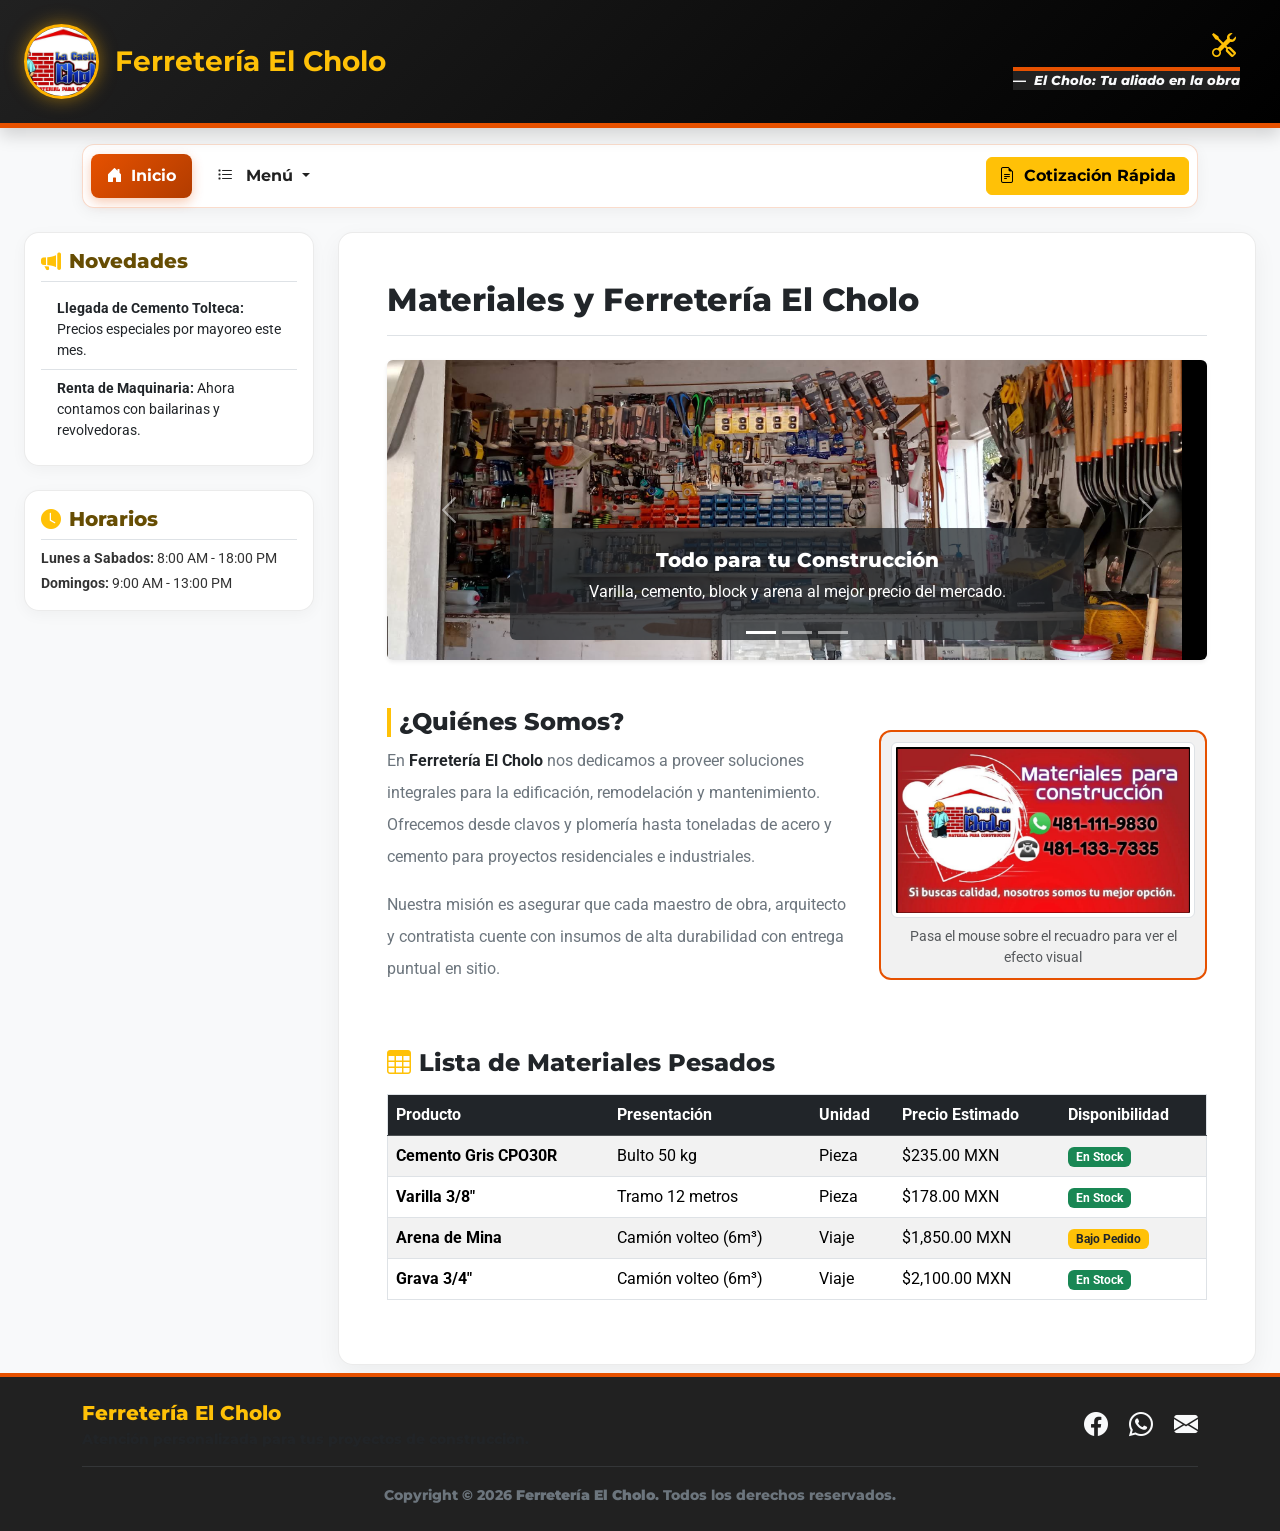
<file: index.html>
<!DOCTYPE html>
<html lang="es">
<head>
    <meta charset="utf-8">
    <meta name="viewport" content="width=device-width, initial-scale=1">
    <title>Ferretería y Materiales El Cholo</title>
    
    <link href="https://cdn.jsdelivr.net/npm/bootstrap@5.3.3/dist/css/bootstrap.min.css" rel="stylesheet">
    <link rel="stylesheet" href="https://cdn.jsdelivr.net/npm/bootstrap-icons@1.11.3/font/bootstrap-icons.min.css">
    
    <link rel="preconnect" href="https://fonts.googleapis.com">
    <link rel="preconnect" href="https://fonts.gstatic.com" crossorigin>
    <link href="https://fonts.googleapis.com/css2?family=Montserrat:wght@600;800;900&family=Roboto:wght@300;400;700&display=swap" rel="stylesheet">

    <style>
        :root {
            --cholo-orange: #e65100;
            --cholo-orange-dark: #b23c00;
            --cholo-yellow: #ffb300;
            --cholo-dark: #212121;
            --cholo-bg: #f8f9fa;
        }

        body {
            font-family: 'Roboto', sans-serif;
            background-color: var(--cholo-bg);
            color: #333333;
        }

        h1, h2, h3, h4, h5, h6, .font-brand {
            font-family: 'Montserrat', sans-serif;
            font-weight: 800;
        }

        .cholo-header {
            background: linear-gradient(135deg, var(--cholo-dark) 0%, #000000 100%);
            border-bottom: 5px solid var(--cholo-orange);
            position: relative;
        }

        .cholo-header::after {
            content: '';
            display: block;
            height: 6px;
            background: repeating-linear-gradient(90deg, var(--cholo-yellow) 0, var(--cholo-yellow) 15px, transparent 15px, transparent 25px);
        }

        .logo-glow {
            border: 3px solid var(--cholo-yellow);
            box-shadow: 0 0 18px rgba(255, 179, 0, 0.5);
            transition: transform 0.3s ease, box-shadow 0.3s ease;
        }

        .logo-glow:hover {
            transform: scale(1.05);
            box-shadow: 0 0 25px rgba(230, 81, 0, 0.8);
        }

        .navbar-cholo {
            background: #ffffff;
            border-radius: 12px;
            border: 1px solid rgba(230, 81, 0, 0.2);
            box-shadow: 0 4px 15px rgba(0, 0, 0, 0.05);
        }

        .nav-link-cholo {
            text-decoration: none;
            color: var(--cholo-dark);
            font-family: 'Montserrat', sans-serif;
            font-weight: 700;
            padding: 10px 16px;
            border-radius: 8px;
            transition: all 0.3s ease;
        }

        .nav-link-cholo:hover {
            background-color: rgba(230, 81, 0, 0.1);
            color: var(--cholo-orange);
        }

        .nav-link-cholo.active {
            background: linear-gradient(135deg, var(--cholo-orange) 0%, var(--cholo-orange-dark) 100%);
            color: #ffffff !important;
            box-shadow: 0 4px 12px rgba(230, 81, 0, 0.3);
        }

        .main-card {
            background: #ffffff;
            border-radius: 15px;
            border: 1px solid rgba(0, 0, 0, 0.08);
            box-shadow: 0 8px 25px rgba(0, 0, 0, 0.05);
        }

        .tag-badge {
            background-color: rgba(230, 81, 0, 0.1);
            color: var(--cholo-orange-dark);
            font-family: 'Montserrat', sans-serif;
            font-weight: 700;
            padding: 6px 14px;
            border-radius: 20px;
            border: 1px solid rgba(230, 81, 0, 0.3);
            font-size: 0.85rem;
        }

        div.transicion {
            width: 100%;
            max-width: 380px;
            height: auto;
            background: #f1f1f1;
            padding: 10px;
            border-radius: 12px;
            border: 2px solid var(--cholo-orange);
            transition: transform 0.5s ease, box-shadow 0.5s ease;
            margin: 0 auto;
        }

        div.transicion:hover {
            transform: scale(1.03) rotate(1deg);
            box-shadow: 0 10px 20px rgba(0,0,0,0.2);
        }

        .aside-card {
            background: #ffffff;
            border-radius: 15px;
            border: 1px solid rgba(0,0,0,0.08);
            box-shadow: 0 4px 15px rgba(0,0,0,0.04);
        }

        footer {
            background: var(--cholo-dark);
            color: #d1d5db;
            border-top: 4px solid var(--cholo-orange);
        }
    </style>
</head>
<body class="d-flex flex-column min-vh-100">

    <div class="container-fluid p-0 flex-grow-1 d-flex flex-column">
        
        <header class="cholo-header text-white p-3 p-md-4 shadow d-flex align-items-center justify-content-between flex-wrap gap-3">
            <div class="d-flex align-items-center gap-3">
                <div class="logo-container">
                    <img src="logo.jpg" alt="Logo Ferretería El Cholo" class="rounded-circle logo-glow" style="height: 75px; width: 75px; object-fit: cover;">
                </div>
                <div>
                    <h1 class="h3 m-0 font-brand text-warning fw-bold">Ferretería El Cholo</h1>
                </div>
            </div>

            <div class="slogan-container text-end ms-auto" style="max-width: 550px;">
                <blockquote class="blockquote m-0">
                    <p class="h6 font-monospace text-warning mb-1 fst-italic">
                        <i class="bi bi-tools fs-4 align-middle text-warning me-1"></i>
                        </p>
                    <footer class="blockquote-footer text-light mt-1 font-brand" style="font-size: 0.8rem;">
                        <cite title="Slogan">El Cholo: Tu aliado en la obra</cite>
                    </footer>
                </blockquote>
            </div>
        </header>

        <nav class="container my-3">
            <div class="navbar-cholo p-2 d-flex justify-content-between align-items-center flex-wrap gap-2">
                
                <div class="d-flex align-items-center gap-2 flex-wrap">
                    <a href="#" class="nav-link-cholo active">
                        <i class="bi bi-house-door-fill me-2"></i>Inicio
                    </a>

                    <div class="dropdown">
                        <button class="btn nav-link-cholo dropdown-toggle" type="button" id="dropdownMenuButton" data-bs-toggle="dropdown" aria-expanded="false">
                            <i class="bi bi-list-task me-2"></i>    Menú
                        </button>
                        <ul class="dropdown-menu shadow" aria-labelledby="dropdownMenuButton">
                            <li><a class="dropdown-item" href="herramientas.html"><i class="bi bi-box-seam me-2"></i> Cemento y Herramientas</a></li>
                            <li><a class="dropdown-item" href="materiales.html"><i class="bi bi-truck me-2"></i> Materiales Pesados</a></li>
                            <li><hr class="dropdown-divider"></li>
                            <li><a class="dropdown-item" href="ofertas.html"><i class="bi bi-tags me-2"></i> Ofertas del Mes</a></li>
                            <li><a class="dropdown-item" href="contacto.html"><i class="bi bi-telephone me-2"></i> Ubicación y Contacto</a></li>
                        </ul>
                    </div>
                </div>

                <button type="button" class="btn btn-warning fw-bold font-brand" data-bs-toggle="modal" data-bs-target="#modalCotización">
                    <i class="bi bi-file-earmark-text me-1"></i> Cotización Rápida
                </button>
            </div>
        </nav>

        <div class="container-fluid my-2 px-3 px-md-4 flex-grow-1">
            <div class="row g-4">
                
                <aside class="col-lg-3">
                    <div class="aside-card p-3 mb-4">
                        <h5 class="font-brand text-warning-emphasis border-bottom pb-2">
                            <i class="bi bi-megaphone-fill me-2 text-warning"></i>Novedades
                        </h5>
                        <ul class="list-group list-group-flush small">
                            <li class="list-group-item bg-transparent">
                                <strong>Llegada de Cemento Tolteca:</strong> Precios especiales por mayoreo este mes.
                            </li>
                            <li class="list-group-item bg-transparent">
                                <strong>Renta de Maquinaria:</strong> Ahora contamos con bailarinas y revolvedoras.
                            </li>
                        </ul>
                    </div>

                    <div class="aside-card p-3">
                        <h5 class="font-brand text-warning-emphasis border-bottom pb-2">
                            <i class="bi bi-clock-fill me-2 text-warning"></i>Horarios
                        </h5>
                        <p class="small mb-1"><strong>Lunes a   Sabados:</strong> 8:00 AM - 18:00 PM</p>
                        <p class="small mb-0"><strong>Domingos:</strong> 9:00 AM - 13:00 PM</p>
                    </div>
                </aside>

                <main class="col-lg-9">
                    <article class="main-card p-4 p-md-5">
                        
                        <header class="d-flex align-items-center justify-content-between flex-wrap gap-2 border-bottom pb-3 mb-4">
                            <h1 class="h2 font-brand text-dark m-0">Materiales y Ferretería El Cholo</h1>
                        </header>
                        
                        <div id="carouselElCholo" class="carousel slide mb-4 rounded overflow-hidden shadow-sm" data-bs-ride="carousel">
                            <div class="carousel-indicators">
                                <button type="button" data-bs-target="#carouselElCholo" data-bs-slide-to="0" class="active" aria-current="true"></button>
                                <button type="button" data-bs-target="#carouselElCholo" data-bs-slide-to="1"></button>
                                <button type="button" data-bs-target="#carouselElCholo" data-bs-slide-to="2"></button>
                            </div>
                            <div class="carousel-inner">
                                <div class="carousel-item active">
                                    <img src="entrada2.png" class="d-block w-100" style="height: 300px; object-fit: cover;" alt="Materiales de Construcción">
                                    <div class="carousel-caption d-none d-md-block bg-dark bg-opacity-75 rounded">
                                        <h5>Todo para tu Construcción</h5>
                                        <p>Varilla, cemento, block y arena al mejor precio del mercado.</p>
                                    </div>
                                </div>
                                <div class="carousel-item">
                                    <img src="entrada.png" class="d-block w-100" style="height: 300px; object-fit: cover;" alt="Herramientas de Trabajo">
                                    <div class="carousel-caption d-none d-md-block bg-dark bg-opacity-75 rounded">
                                        <h5>Herramientas </h5>
                                        <p>Las mejores marcas para los profesionales de la obra.</p>
                                    </div>
                                </div>
                                <div class="carousel-item">
                                    <img src="entrada3.png" class="d-block w-100" style="height: 300px; object-fit: cover;" alt="Entregas con camión">
                                    <div class="carousel-caption d-none d-md-block bg-dark bg-opacity-75 rounded">
                                        <h5>Envíos Directos a la Obra</h5>
                                        <p>Flotilla propia para llevar tu material a tiempo.</p>
                                    </div>
                                </div>
                            </div>
                            <button class="carousel-control-prev" type="button" data-bs-target="#carouselElCholo" data-bs-slide="prev">
                                <span class="carousel-control-prev-icon"></span>
                            </button>
                            <button class="carousel-control-next" type="button" data-bs-target="#carouselElCholo" data-bs-slide="next">
                                <span class="carousel-control-next-icon"></span>
                            </button>
                        </div>

                        <div class="row g-4 align-items-center my-3" id="somos">
                            <div class="col-lg-7">
                                <section class="lh-lg fs-6 text-secondary">
                                    <h3 class="h4 font-brand text-dark border-start border-4 border-warning ps-2">¿Quiénes Somos?</h3>
                                    <p>
                                        En <strong class="text-dark">Ferretería El Cholo</strong> nos dedicamos a proveer soluciones integrales para la edificación, remodelación y mantenimiento. Ofrecemos desde clavos y plomería hasta toneladas de acero y cemento para proyectos residenciales e industriales.
                                    </p>
                                    <p>
                                        Nuestra misión es asegurar que cada maestro de obra, arquitecto y contratista cuente con insumos de alta durabilidad con entrega puntual en sitio.
                                    </p>
                                </section>
                            </div>

                            <div class="col-lg-5 text-center">
                                <div class="transicion">
                                    <img src="promo.png" class="img-fluid rounded img-thumbnail" alt="Herramientas El Cholo">
                                    <p class="small text-muted mt-2 mb-0">Pasa el mouse sobre el recuadro para ver el efecto visual</p>
                                </div>
                            </div>
                        </div>

                        <section class="mt-5" id="pesados">
                            <h3 class="h4 font-brand text-dark mb-3"><i class="bi bi-table me-2 text-warning"></i>Lista de Materiales Pesados</h3>
                            <div class="table-responsive">
                                <table class="table table-striped table-hover border align-middle">
                                    <thead class="table-dark">
                                        <tr>
                                            <th>Producto</th>
                                            <th>Presentación</th>
                                            <th>Unidad</th>
                                            <th>Precio Estimado</th>
                                            <th>Disponibilidad</th>
                                        </tr>
                                    </thead>
                                    <tbody>
                                        <tr>
                                            <td><strong>Cemento Gris CPO30R</strong></td>
                                            <td>Bulto 50 kg</td>
                                            <td>Pieza</td>
                                            <td>$235.00 MXN</td>
                                            <td><span class="badge bg-success">En Stock</span></td>
                                        </tr>
                                        <tr>
                                            <td><strong>Varilla 3/8"</strong></td>
                                            <td>Tramo 12 metros</td>
                                            <td>Pieza</td>
                                            <td>$178.00 MXN</td>
                                            <td><span class="badge bg-success">En Stock</span></td>
                                        </tr>
                                        <tr>
                                            <td><strong>Arena de Mina</strong></td>
                                            <td>Camión volteo (6m³)</td>
                                            <td>Viaje</td>
                                            <td>$1,850.00 MXN</td>
                                            <td><span class="badge bg-warning text-dark">Bajo Pedido</span></td>
                                        </tr>
                                        <tr>
                                            <td><strong>Grava 3/4"</strong></td>
                                            <td>Camión volteo (6m³)</td>
                                            <td>Viaje</td>
                                            <td>$2,100.00 MXN</td>
                                            <td><span class="badge bg-success">En Stock</span></td>
                                        </tr>
                                    </tbody>
                                </table>
                            </div>
                        </section>
                    </article>
                </main>

            </div>
        </div>

        <div class="modal fade" id="modalCotización" tabindex="-1" aria-labelledby="modalCotizaciónLabel" aria-hidden="true">
            <div class="modal-dialog modal-dialog-centered">
                <div class="modal-content">
                    <div class="modal-header bg-dark text-white">
                        <h5 class="modal-title font-brand text-warning" id="modalCotizaciónLabel">
                            <i class="bi bi-calculator me-2"></i>Solicitar Cotización - El Cholo
                        </h5>
                        <button type="button" class="btn-close btn-close-white" data-bs-dismiss="modal" aria-label="Close"></button>
                    </div>
                    <div class="modal-body">
                        <form>
                            <div class="mb-3">
                                <label for="nombreCliente" class="form-label">Nombre Completo</label>
                                <input type="text" class="form-control" id="nombreCliente" placeholder="Ej. Juan Pérez">
                            </div>
                            <div class="mb-3">
                                <label for="telefonoCliente" class="form-label">Teléfono de Contacto</label>
                                <input type="tel" class="form-control" id="telefonoCliente" placeholder="Ej. 444 123 4567">
                            </div>
                            <div class="mb-3">
                                <label for="listaMateriales" class="form-label">Materiales Requeridos</label>
                                <textarea class="form-control" id="listaMateriales" rows="3" placeholder="Ej. 20 bultos de cemento, 10 varillas de 3/8..."></textarea>
                            </div>
                        </form>
                    </div>
                    <div class="modal-footer">
                        <button type="button" class="btn btn-secondary" data-bs-dismiss="modal">Cerrar</button>
                        <button type="button" class="btn btn-warning fw-bold font-brand">Enviar Solicitud</button>
                    </div>
                </div>
            </div>
        </div>

        <footer class="text-center p-4 mt-auto font-brand">
            <div class="container">
                <div class="row g-3 align-items-center mb-3">
                    <div class="col-md-6 text-md-start">
                        <h5 class="text-warning mb-1">Ferretería El Cholo</h5>
                        <p class="small text-muted mb-0">Atención personalizada para tus proyectos de construcción.</p>
                    </div>
                    <div class="col-md-6 text-md-end">
                        <a href="#" class="text-light fs-4 me-3"><i class="bi bi-facebook"></i></a>
                        <a href="#" class="text-light fs-4 me-3"><i class="bi bi-whatsapp"></i></a>
                        <a href="#" class="text-light fs-4"><i class="bi bi-envelope-fill"></i></a>
                    </div>
                </div>
                <hr class="border-secondary">
                <small class="text-secondary">
                    Copyright &copy; <time>2026</time> <strong>Ferretería El Cholo</strong>. Todos los derechos reservados.
                </small>
            </div>
        </footer>

    </div>

    <script src="https://cdn.jsdelivr.net/npm/bootstrap@5.3.3/dist/js/bootstrap.bundle.min.js"></script>
</body>
</html>
</file>
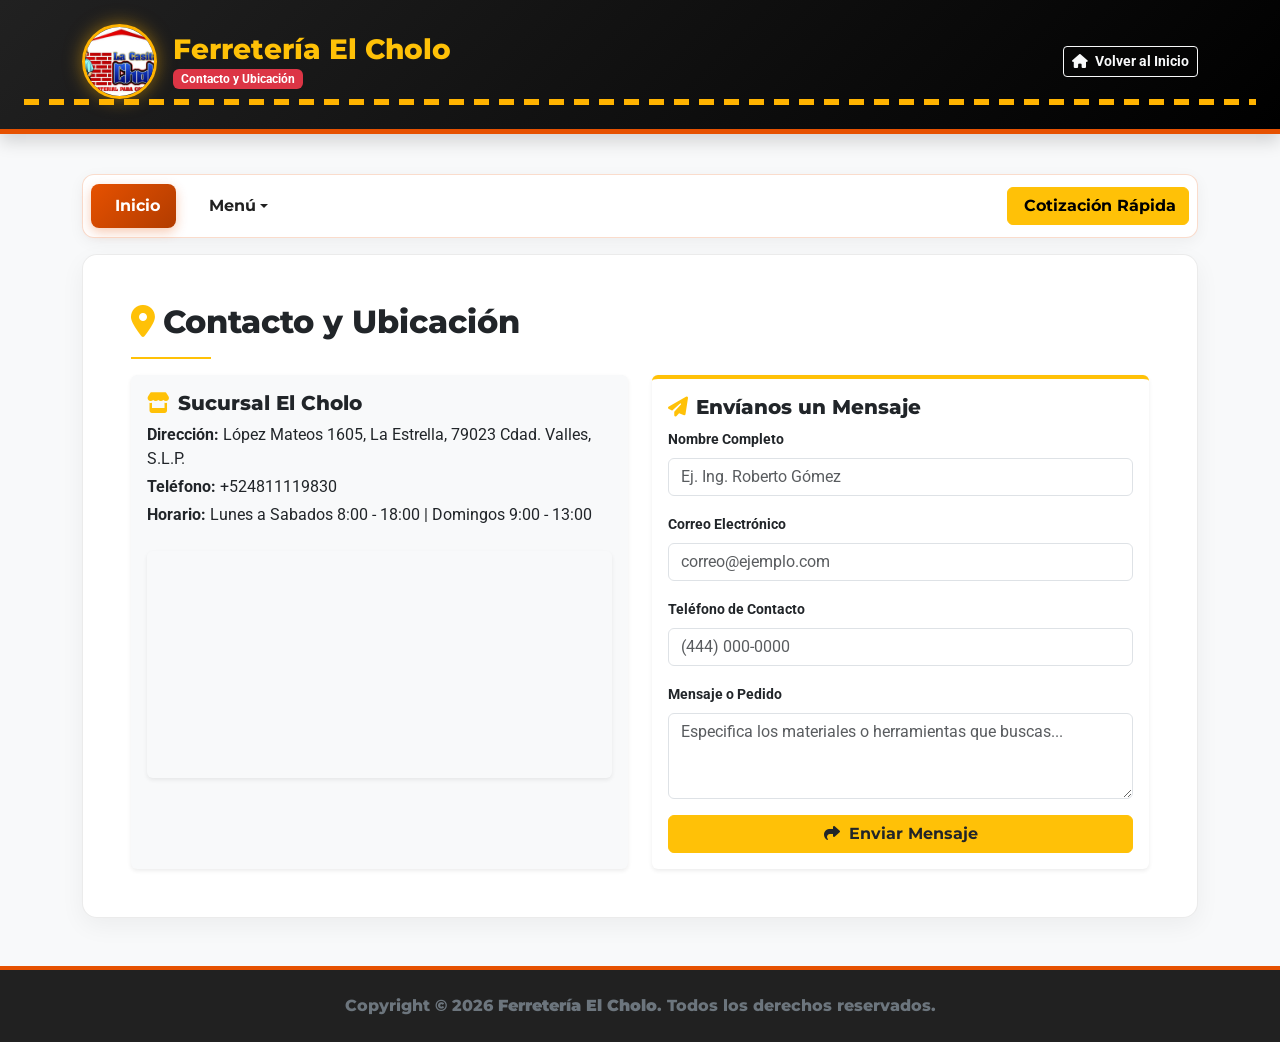
<file: contacto.html>
<!DOCTYPE html>
<html lang="es">
<head>
    <meta charset="utf-8">
    <meta name="viewport" content="width=device-width, initial-scale=1">
    <title>Ferretería y Materiales El Cholo - Contacto y Ubicación</title>
    
    <!-- Bootstrap 5 CSS -->
    <link href="https://cdn.jsdelivr.net/npm/bootstrap@5.3.3/dist/css/bootstrap.min.css" rel="stylesheet">
    
    <!-- Font Awesome 6 (para los íconos fa-solid) -->
    <link rel="stylesheet" href="https://cdnjs.cloudflare.com/ajax/libs/font-awesome/6.5.1/css/all.min.css">
    
    <!-- Google Fonts -->
    <link rel="preconnect" href="https://fonts.googleapis.com">
    <link rel="preconnect" href="https://fonts.gstatic.com" crossorigin>
    <link href="https://fonts.googleapis.com/css2?family=Montserrat:wght@600;800;900&family=Roboto:wght@300;400;700&display=swap" rel="stylesheet">
    
    <!-- Archivo CSS Personalizado -->
    <link rel="stylesheet" href="indexcss.css">
</head>
<body class="bg-light">

    <!-- Encabezado Principal -->
    <header class="cholo-header text-white p-3 p-md-4 shadow mb-4">
        <div class="container d-flex align-items-center justify-content-between flex-wrap gap-3">
            <div class="d-flex align-items-center gap-3">
                    <img src="logo.jpg" alt="Logo Ferretería El Cholo" class="rounded-circle logo-glow" style="height: 75px; width: 75px; object-fit: cover;">
                <div>
                    <h1 class="h3 m-0 font-brand text-warning">Ferretería El Cholo</h1>
                    <span class="badge bg-danger text-white">Contacto y Ubicación</span>
                </div>
            </div>
            <div>
                <a href="index.html" class="btn btn-outline-light btn-sm fw-bold"><i class="fa-solid fa-house me-1"></i> Volver al Inicio</a>
            </div>
        </div>
    </header>

    <nav class="container my-3">
        <div class="navbar-cholo p-2 d-flex justify-content-between align-items-center flex-wrap gap-2">
            
            <div class="d-flex align-items-center gap-2 flex-wrap">
                <a href="#" class="nav-link-cholo active">
                    <i class="bi bi-house-door-fill me-2"></i>Inicio
                </a>

                <div class="dropdown">
                    <button class="btn nav-link-cholo dropdown-toggle" type="button" id="dropdownMenuButton" data-bs-toggle="dropdown" aria-expanded="false">
                        <i class="bi bi-list-task me-2"></i> Menú
                    </button>
                    <ul class="dropdown-menu shadow" aria-labelledby="dropdownMenuButton">
                        <li><a class="dropdown-item" href="herramientas.html"><i class="bi bi-box-seam me-2"></i> Cemento y Herramientas</a></li>
                        <li><a class="dropdown-item" href="materiales.html"><i class="bi bi-truck me-2"></i> Materiales Pesados</a></li>
                        <li><hr class="dropdown-divider"></li>
                        <li><a class="dropdown-item" href="ofertas.html"><i class="bi bi-tags me-2"></i> Ofertas del Mes</a></li>
                        <li><a class="dropdown-item" href="contacto.html"><i class="bi bi-telephone me-2"></i> Ubicación y Contacto</a></li>
                    </ul>
                </div>
            </div>

            <button type="button" class="btn btn-warning fw-bold font-brand" data-bs-toggle="modal" data-bs-target="#modalCotización">
                <i class="bi bi-file-earmark-text me-1"></i> Cotización Rápida
            </button>
        </div>
    </nav>

    <!-- Contenido Principal -->
    <main class="container mb-5">
        <div class="main-card p-4 p-md-5">
            <div id="page-contacto" class="page-section active">
                <h2 class="font-brand text-dark"><i class="fa-solid fa-location-dot me-2 text-warning"></i>Contacto y Ubicación</h2>
                <div class="section-divider my-3 border-bottom border-2 border-warning" style="width: 80px;"></div>

                <div class="row g-4">
                    <!-- Datos de contacto -->
                    <div class="col-md-6">
                        <div class="card h-100 border-0 bg-light p-3 shadow-sm">
                            <h4 class="h5 text-brand font-brand"><i class="fa-solid fa-store me-2 text-warning"></i>Sucursal El Cholo</h4>
                            <p class="mb-1"><strong>Dirección:</strong> López Mateos 1605, La Estrella, 79023 Cdad. Valles, S.L.P.</p>
                            <p class="mb-1"><strong>Teléfono:</strong> +524811119830</p>
                            <p class="mb-3"><strong>Horario:</strong> Lunes a Sabados 8:00 - 18:00 | Domingos 9:00 - 13:00</p>

                            <!-- Mapa de ubicación -->
                            <div class="rounded overflow-hidden shadow-sm mt-2">
                                <iframe src="https://maps.app.goo.gl/zBK6UxhzzVYyEz5z6" width="100%" height="220" style="border:0;" allowfullscreen="" loading="lazy"></iframe>
                            </div>
                        </div>
                    </div>

                    <!-- Formulario de contacto -->
                    <div class="col-md-6">
                        <div class="card h-100 border-0 p-3 shadow-sm border-top border-4 border-warning">
                            <h4 class="h5 text-brand font-brand"><i class="fa-solid fa-paper-plane me-2 text-warning"></i>Envíanos un Mensaje</h4>
                            <form onsubmit="handleContactSubmit(event)">
                                <div class="mb-3">
                                    <label class="form-label small fw-bold">Nombre Completo</label>
                                    <input type="text" class="form-control" required placeholder="Ej. Ing. Roberto Gómez">
                                </div>
                                <div class="mb-3">
                                    <label class="form-label small fw-bold">Correo Electrónico</label>
                                    <input type="email" class="form-control" required placeholder="correo@ejemplo.com">
                                </div>
                                <div class="mb-3">
                                    <label class="form-label small fw-bold">Teléfono de Contacto</label>
                                    <input type="tel" class="form-control" placeholder="(444) 000-0000">
                                </div>
                                <div class="mb-3">
                                    <label class="form-label small fw-bold">Mensaje o Pedido</label>
                                    <textarea class="form-control" rows="3" required placeholder="Especifica los materiales o herramientas que buscas..."></textarea>
                                </div>
                                <button type="submit" class="btn btn-warning w-100 fw-bold font-brand text-dark"><i class="fa-solid fa-share me-1"></i> Enviar Mensaje</button>
                            </form>
                        </div>
                    </div>
                </div>
            </div>
        </div>
    </main>

    <!-- Pie de Página -->
    <footer class="text-center p-4 font-brand mt-auto">
        <div class="container">
            <p class="mb-0 text-secondary">Copyright &copy; <time>2026</time> <strong>Ferretería El Cholo</strong>. Todos los derechos reservados.</p>
        </div>
    </footer>

    <!-- Bootstrap 5 JS Bundle -->
    <script src="https://cdn.jsdelivr.net/npm/bootstrap@5.3.3/dist/js/bootstrap.bundle.min.js"></script>

    <!-- Script JS para procesar el envío del formulario -->
    <script>
        function handleContactSubmit(event) {
            event.preventDefault();
            alert('¡Gracias por contactarnos! Tu mensaje ha sido enviado correctamente. Un asesor se comunicará contigo a la brevedad.');
            event.target.reset();
        }
    </script>
</body>
</html>
</file>
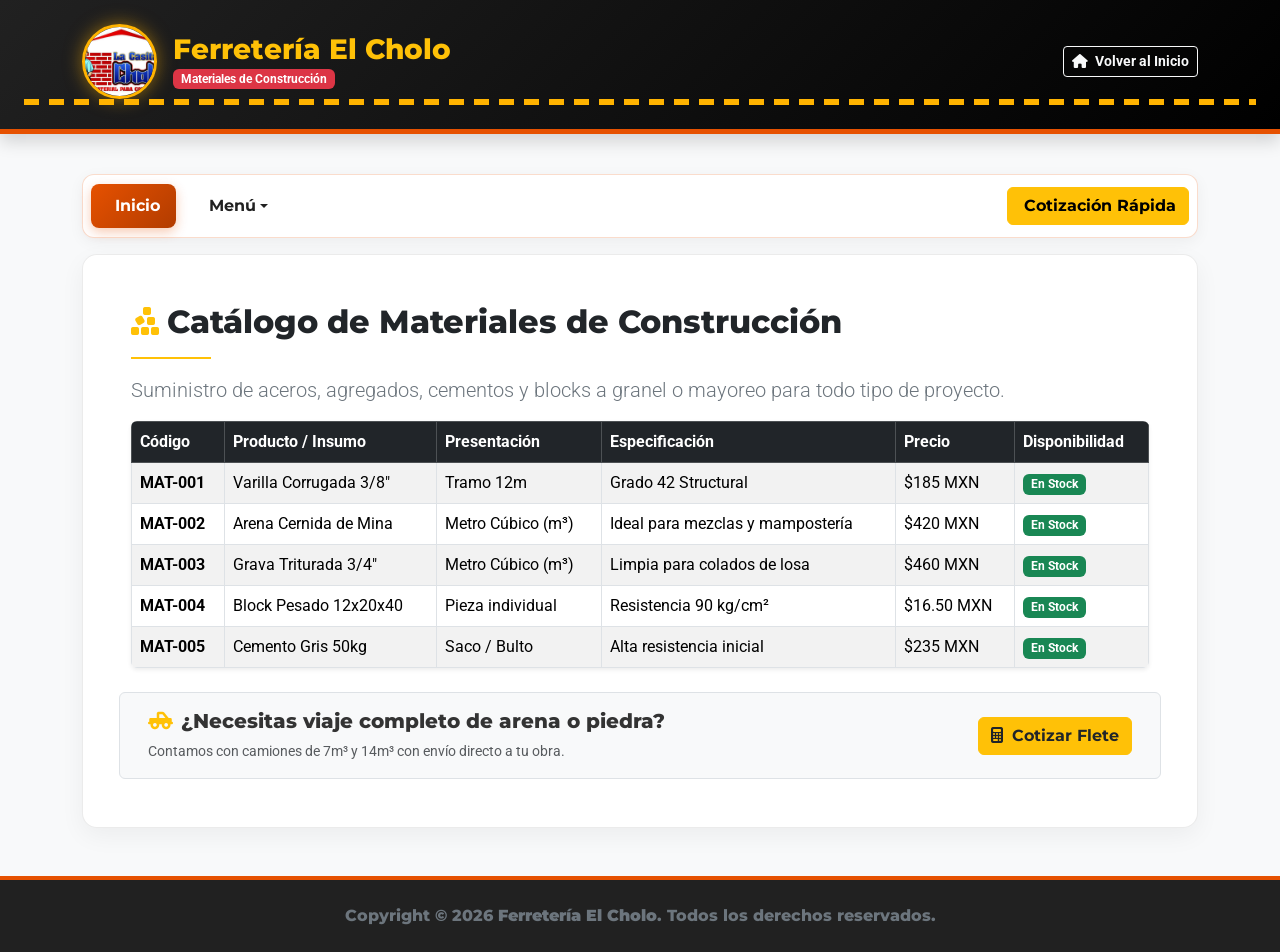
<file: materiales.html>
<!DOCTYPE html>
<html lang="es">
<head>
    <meta charset="utf-8">
    <meta name="viewport" content="width=device-width, initial-scale=1">
    <title>Ferretería y Materiales El Cholo - Catálogo de Materiales</title>
    
    <!-- Bootstrap 5 CSS -->
    <link href="https://cdn.jsdelivr.net/npm/bootstrap@5.3.3/dist/css/bootstrap.min.css" rel="stylesheet">
    
    <!-- Font Awesome 6 (para los íconos de fa-solid) -->
    <link rel="stylesheet" href="https://cdnjs.cloudflare.com/ajax/libs/font-awesome/6.5.1/css/all.min.css">
    
    <!-- Google Fonts -->
    <link rel="preconnect" href="https://fonts.googleapis.com">
    <link rel="preconnect" href="https://fonts.gstatic.com" crossorigin>
    <link href="https://fonts.googleapis.com/css2?family=Montserrat:wght@600;800;900&family=Roboto:wght@300;400;700&display=swap" rel="stylesheet">
    
    <!-- Archivo CSS Personalizado -->
    <link rel="stylesheet" href="indexcss.css">
</head>
<body class="bg-light">

    <!-- Encabezado Principal -->
    <header class="cholo-header text-white p-3 p-md-4 shadow mb-4">
        <div class="container d-flex align-items-center justify-content-between flex-wrap gap-3">
            <div class="d-flex align-items-center gap-3">
                    <img src="logo.jpg" alt="Logo Ferretería El Cholo" class="rounded-circle logo-glow" style="height: 75px; width: 75px; object-fit: cover;">
                <div>
                    <h1 class="h3 m-0 font-brand text-warning">Ferretería El Cholo</h1>
                    <span class="badge bg-danger text-white">Materiales de Construcción</span>
                </div>
            </div>
            <div>
                <a href="index.html" class="btn btn-outline-light btn-sm fw-bold"><i class="fa-solid fa-house me-1"></i> Volver al Inicio</a>
            </div>
        </div>
    </header>

    <nav class="container my-3">
        <div class="navbar-cholo p-2 d-flex justify-content-between align-items-center flex-wrap gap-2">
            
            <div class="d-flex align-items-center gap-2 flex-wrap">
                <a href="#" class="nav-link-cholo active">
                    <i class="bi bi-house-door-fill me-2"></i>Inicio
                </a>

                <div class="dropdown">
                    <button class="btn nav-link-cholo dropdown-toggle" type="button" id="dropdownMenuButton" data-bs-toggle="dropdown" aria-expanded="false">
                        <i class="bi bi-list-task me-2"></i> Menú
                    </button>
                    <ul class="dropdown-menu shadow" aria-labelledby="dropdownMenuButton">
                        <li><a class="dropdown-item" href="herramientas.html"><i class="bi bi-box-seam me-2"></i> Cemento y Herramientas</a></li>
                        <li><a class="dropdown-item" href="materiales.html"><i class="bi bi-truck me-2"></i> Materiales Pesados</a></li>
                        <li><hr class="dropdown-divider"></li>
                        <li><a class="dropdown-item" href="ofertas.html"><i class="bi bi-tags me-2"></i> Ofertas del Mes</a></li>
                        <li><a class="dropdown-item" href="contacto.html"><i class="bi bi-telephone me-2"></i> Ubicación y Contacto</a></li>
                    </ul>
                </div>
            </div>

            <button type="button" class="btn btn-warning fw-bold font-brand" data-bs-toggle="modal" data-bs-target="#modalCotización">
                <i class="bi bi-file-earmark-text me-1"></i> Cotización Rápida
            </button>
        </div>
    </nav>

    <!-- Contenido Principal -->
    <main class="container mb-5">
        <div class="main-card p-4 p-md-5">
            <div id="page-materiales" class="page-section active">
                <h2 class="font-brand text-dark"><i class="fa-solid fa-cubes-stacked me-2 text-warning"></i>Catálogo de Materiales de Construcción</h2>
                <div class="section-divider my-3 border-bottom border-2 border-warning" style="width: 80px;"></div>
                <p class="lead text-secondary">Suministro de aceros, agregados, cementos y blocks a granel o mayoreo para todo tipo de proyecto.</p>

                <!-- Tabla de Materiales -->
                <div class="table-responsive shadow-sm rounded mb-4">
                    <table class="table table-striped table-hover table-bordered align-middle mb-0">
                        <thead class="table-dark">
                            <tr>
                                <th>Código</th>
                                <th>Producto / Insumo</th>
                                <th>Presentación</th>
                                <th>Especificación</th>
                                <th>Precio</th>
                                <th>Disponibilidad</th>
                            </tr>
                        </thead>
                        <tbody>
                            <tr>
                                <td><strong>MAT-001</strong></td>
                                <td>Varilla Corrugada 3/8"</td>
                                <td>Tramo 12m</td>
                                <td>Grado 42 Structural</td>
                                <td>$185 MXN</td>
                                <td><span class="badge bg-success">En Stock</span></td>
                            </tr>
                            <tr>
                                <td><strong>MAT-002</strong></td>
                                <td>Arena Cernida de Mina</td>
                                <td>Metro Cúbico (m³)</td>
                                <td>Ideal para mezclas y mampostería</td>
                                <td>$420 MXN</td>
                                <td><span class="badge bg-success">En Stock</span></td>
                            </tr>
                            <tr>
                                <td><strong>MAT-003</strong></td>
                                <td>Grava Triturada 3/4"</td>
                                <td>Metro Cúbico (m³)</td>
                                <td>Limpia para colados de losa</td>
                                <td>$460 MXN</td>
                                <td><span class="badge bg-success">En Stock</span></td>
                            </tr>
                            <tr>
                                <td><strong>MAT-004</strong></td>
                                <td>Block Pesado 12x20x40</td>
                                <td>Pieza individual</td>
                                <td>Resistencia 90 kg/cm²</td>
                                <td>$16.50 MXN</td>
                                <td><span class="badge bg-success">En Stock</span></td>
                            </tr>
                            <tr>
                                <td><strong>MAT-005</strong></td>
                                <td>Cemento Gris 50kg</td>
                                <td>Saco / Bulto</td>
                                <td>Alta resistencia inicial</td>
                                <td>$235 MXN</td>
                                <td><span class="badge bg-success">En Stock</span></td>
                            </tr>
                        </tbody>
                    </table>
                </div>

                <!-- Call to Action Flete -->
                <div class="row align-items-center bg-light p-3 rounded border">
                    <div class="col-md-8">
                        <h5 class="font-brand"><i class="fa-solid fa-truck-pickup me-2 text-warning"></i>¿Necesitas viaje completo de arena o piedra?</h5>
                        <p class="mb-0 text-muted small">Contamos con camiones de 7m³ y 14m³ con envío directo a tu obra.</p>
                    </div>
                    <div class="col-md-4 text-md-end mt-2 mt-md-0">
                        <button class="btn btn-warning fw-bold text-dark font-brand" data-bs-toggle="modal" data-bs-target="#cotizacionModal">
                            <i class="fa-solid fa-calculator me-1"></i> Cotizar Flete
                        </button>
                    </div>
                </div>

            </div>
        </div>
    </main>

    <!-- Modal para Cotización de Flete -->
    <div class="modal fade" id="cotizacionModal" tabindex="-1" aria-labelledby="cotizacionModalLabel" aria-hidden="true">
        <div class="modal-dialog modal-dialog-centered">
            <div class="modal-content">
                <div class="modal-header bg-dark text-white">
                    <h5 class="modal-title font-brand text-warning" id="cotizacionModalLabel"><i class="fa-solid fa-truck-fast me-2"></i>Cotizar Flete de Materiales</h5>
                    <button type="button" class="btn-close btn-close-white" data-bs-dismiss="modal" aria-label="Close"></button>
                </div>
                <div class="modal-body">
                    <form>
                        <div class="mb-3">
                            <label for="fleteNombre" class="form-label">Nombre o Empresa</label>
                            <input type="text" class="form-control" id="fleteNombre" placeholder="Tu nombre">
                        </div>
                        <div class="mb-3">
                            <label for="fleteUbicacion" class="form-label">Dirección de Entrega</label>
                            <input type="text" class="form-control" id="fleteUbicacion" placeholder="Colonia o Sector de la obra">
                        </div>
                        <div class="mb-3">
                            <label for="fleteCapacidad" class="form-label">Volumen Estimado</label>
                            <select class="form-select" id="fleteCapacidad">
                                <option selected>Camión de 7 m³</option>
                                <option value="1">Camión de 14 m³ (Tórton)</option>
                                <option value="2">Múltiples Viajes</option>
                            </select>
                        </div>
                    </form>
                </div>
                <div class="modal-footer">
                    <button type="button" class="btn btn-secondary" data-bs-dismiss="modal">Cancelar</button>
                    <button type="button" class="btn btn-warning fw-bold font-brand" data-bs-dismiss="modal" onclick="alert('Solicitud enviada correctamente. Te contactaremos pronto.')">Enviar Solicitud</button>
                </div>
            </div>
        </div>
    </div>

    <!-- Pie de Página -->
    <footer class="text-center p-4 font-brand mt-auto">
        <div class="container">
            <p class="mb-0 text-secondary">Copyright &copy; <time>2026</time> <strong>Ferretería El Cholo</strong>. Todos los derechos reservados.</p>
        </div>
    </footer>

    <!-- Bootstrap 5 JS Bundle -->
    <script src="https://cdn.jsdelivr.net/npm/bootstrap@5.3.3/dist/js/bootstrap.bundle.min.js"></script>
</body>
</html>
</file>
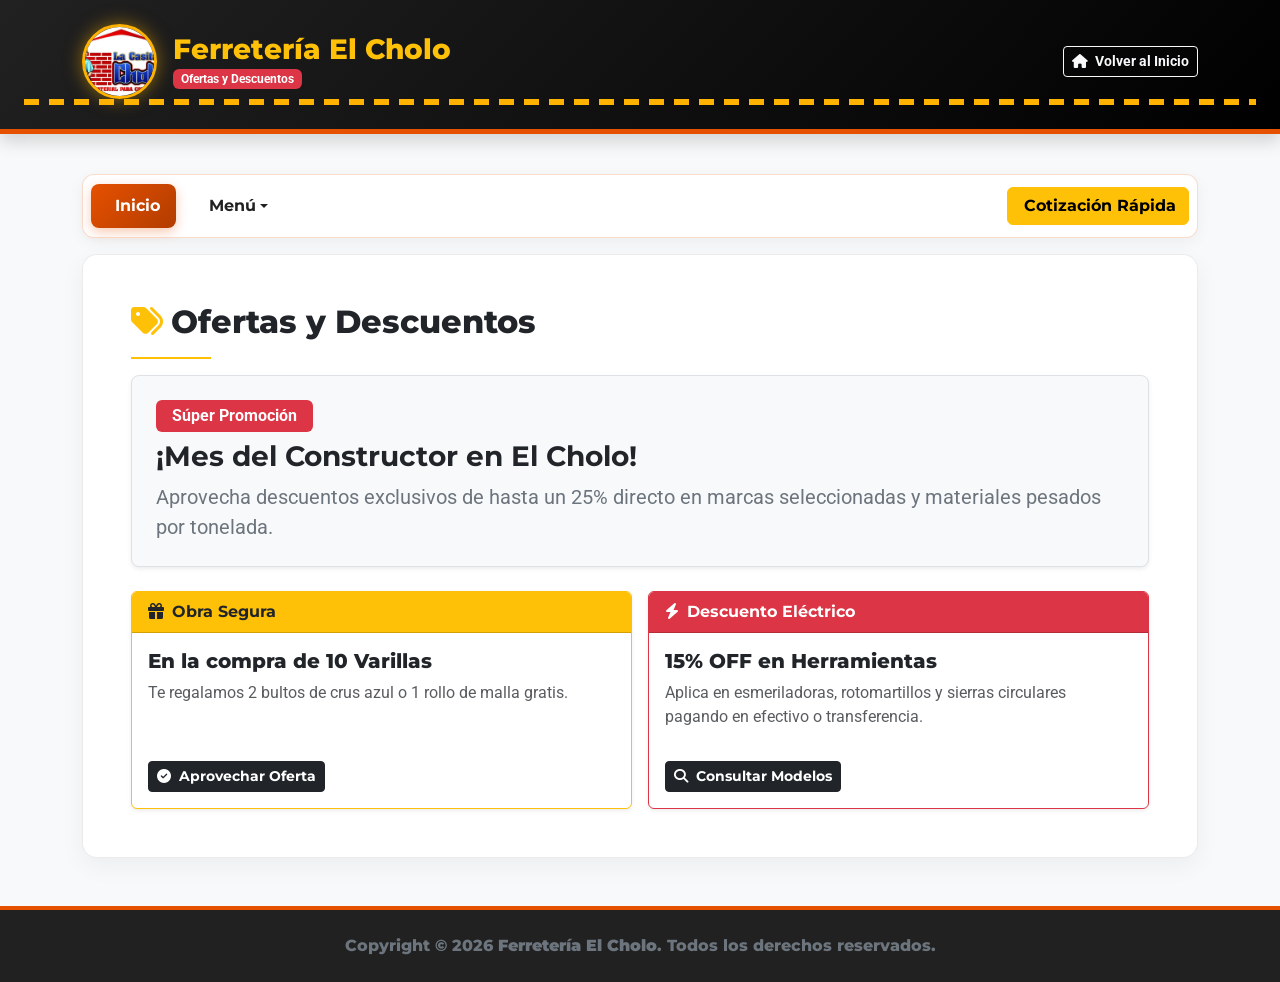
<file: ofertas.html>
<!DOCTYPE html>
<html lang="es">
<head>
    <meta charset="utf-8">
    <meta name="viewport" content="width=device-width, initial-scale=1">
    <title>Ferretería y Materiales El Cholo - Ofertas y Descuentos</title>
    
    <!-- Bootstrap 5 CSS -->
    <link href="https://cdn.jsdelivr.net/npm/bootstrap@5.3.3/dist/css/bootstrap.min.css" rel="stylesheet">
    
    <!-- Font Awesome 6 (para los íconos fa-solid) -->
    <link rel="stylesheet" href="https://cdnjs.cloudflare.com/ajax/libs/font-awesome/6.5.1/css/all.min.css">
    
    <!-- Google Fonts -->
    <link rel="preconnect" href="https://fonts.googleapis.com">
    <link rel="preconnect" href="https://fonts.gstatic.com" crossorigin>
    <link href="https://fonts.googleapis.com/css2?family=Montserrat:wght@600;800;900&family=Roboto:wght@300;400;700&display=swap" rel="stylesheet">
    
    <!-- Archivo CSS Personalizado (Corregido de index.c a indexcss.css) -->
    <link rel="stylesheet" href="indexcss.css">
</head>
<body class="bg-light">

    <!-- Encabezado Principal -->
    <header class="cholo-header text-white p-3 p-md-4 shadow mb-4">
        <div class="container d-flex align-items-center justify-content-between flex-wrap gap-3">
            <div class="d-flex align-items-center gap-3">
                    <img src="logo.jpg" alt="Logo Ferretería El Cholo" class="rounded-circle logo-glow" style="height: 75px; width: 75px; object-fit: cover;">
                <div>
                    <h1 class="h3 m-0 font-brand text-warning">Ferretería El Cholo</h1>
                    <span class="badge bg-danger text-white">Ofertas y Descuentos</span>
                </div>
            </div>
            <div>
                <a href="index.html" class="btn btn-outline-light btn-sm fw-bold"><i class="fa-solid fa-house me-1"></i> Volver al Inicio</a>
            </div>
        </div>
    </header>

    <nav class="container my-3">
        <div class="navbar-cholo p-2 d-flex justify-content-between align-items-center flex-wrap gap-2">
            
            <div class="d-flex align-items-center gap-2 flex-wrap">
                <a href="#" class="nav-link-cholo active">
                    <i class="bi bi-house-door-fill me-2"></i>Inicio
                </a>

                <div class="dropdown">
                    <button class="btn nav-link-cholo dropdown-toggle" type="button" id="dropdownMenuButton" data-bs-toggle="dropdown" aria-expanded="false">
                        <i class="bi bi-list-task me-2"></i> Menú
                    </button>
                    <ul class="dropdown-menu shadow" aria-labelledby="dropdownMenuButton">
                        <li><a class="dropdown-item" href="herramientas.html"><i class="bi bi-box-seam me-2"></i> Cemento y Herramientas</a></li>
                        <li><a class="dropdown-item" href="materiales.html"><i class="bi bi-truck me-2"></i> Materiales Pesados</a></li>
                        <li><hr class="dropdown-divider"></li>
                        <li><a class="dropdown-item" href="ofertas.html"><i class="bi bi-tags me-2"></i> Ofertas del Mes</a></li>
                        <li><a class="dropdown-item" href="contacto.html"><i class="bi bi-telephone me-2"></i> Ubicación y Contacto</a></li>
                    </ul>
                </div>
            </div>

            <button type="button" class="btn btn-warning fw-bold font-brand" data-bs-toggle="modal" data-bs-target="#modalCotización">
                <i class="bi bi-file-earmark-text me-1"></i> Cotización Rápida
            </button>
        </div>
    </nav>

    <!-- Contenido Principal -->
    <main class="container mb-5">
        <div class="main-card p-4 p-md-5">
            <div id="page-ofertas" class="page-section active">
                <h2 class="font-brand text-dark"><i class="fa-solid fa-tags me-2 text-warning"></i>Ofertas y Descuentos</h2>
                <div class="section-divider my-3 border-bottom border-2 border-warning" style="width: 80px;"></div>

                <!-- Banner Principal de Promoción -->
                <div class="p-4 bg-light rounded-3 border shadow-sm mb-4">
                    <span class="badge bg-danger mb-2 px-3 py-2 fs-6">Súper Promoción</span>
                    <h3 class="fw-bold font-brand text-dark">¡Mes del Constructor en El Cholo!</h3>
                    <p class="fs-5 text-secondary mb-0">Aprovecha descuentos exclusivos de hasta un 25% directo en marcas seleccionadas y materiales pesados por tonelada.</p>
                </div>

                <!-- Tarjetas de Promociones Específicas -->
                <div class="row g-3">
                    <div class="col-md-6">
                        <div class="card border-warning mb-3 shadow-sm h-100">
                            <div class="card-header bg-warning text-dark fw-bold font-brand">
                                <i class="fa-solid fa-gift me-2"></i>Obra Segura
                            </div>
                            <div class="card-body d-flex flex-column justify-content-between">
                                <div>
                                    <h5 class="card-title font-brand">En la compra de 10 Varillas</h5>
                                    <p class="card-text text-muted">Te regalamos 2 bultos de crus azul o 1 rollo de malla gratis.</p>
                                </div>
                                <div class="mt-3">
                                    <button onclick="navigateTo('contacto')" class="btn btn-dark btn-sm fw-bold font-brand">
                                        <i class="fa-solid fa-circle-check me-1"></i> Aprovechar Oferta
                                    </button>
                                </div>
                            </div>
                        </div>
                    </div>
                    
                    <div class="col-md-6">
                        <div class="card border-danger mb-3 shadow-sm h-100">
                            <div class="card-header bg-danger text-white fw-bold font-brand">
                                <i class="fa-solid fa-bolt me-2"></i>Descuento Eléctrico
                            </div>
                            <div class="card-body d-flex flex-column justify-content-between">
                                <div>
                                    <h5 class="card-title font-brand">15% OFF en Herramientas </h5>
                                    <p class="card-text text-muted">Aplica en esmeriladoras, rotomartillos y sierras circulares pagando en efectivo o transferencia.</p>
                                </div>
                                <div class="mt-3">
                                    <button onclick="navigateTo('contacto')" class="btn btn-dark btn-sm fw-bold font-brand">
                                        <i class="fa-solid fa-magnifying-glass me-1"></i> Consultar Modelos
                                    </button>
                                </div>
                            </div>
                        </div>
                    </div>
                </div>

            </div>
        </div>
    </main>

    <!-- Pie de Página -->
    <footer class="text-center p-4 font-brand mt-auto">
        <div class="container">
            <p class="mb-0 text-secondary">Copyright &copy; <time>2026</time> <strong>Ferretería El Cholo</strong>. Todos los derechos reservados.</p>
        </div>
    </footer>

    <!-- Bootstrap 5 JS Bundle -->
    <script src="https://cdn.jsdelivr.net/npm/bootstrap@5.3.3/dist/js/bootstrap.bundle.min.js"></script>

    <!-- Script de redirección o navegación -->
    <script>
        function navigateTo(page) {
            // Si tienes una página de contacto separada, redirige a ella; de lo contrario, abre una alerta/formulario.
            window.location.href = page + ".html";
        }
    </script>
</body>
</html>
</file>
<file: indexcss.css>
/* ==========================================
   VARIABLES Y ESTILOS GLOBALES
   ========================================== */
:root {
    --cholo-orange: #e65100;
    --cholo-orange-dark: #b23c00;
    --cholo-yellow: #ffb300;
    --cholo-dark: #212121;
    --cholo-bg: #f8f9fa;
}

body {
    font-family: 'Roboto', sans-serif;
    background-color: var(--cholo-bg);
    color: #333333;
    min-height: 100vh;
    display: flex;
    flex-direction: column;
}

h1, h2, h3, h4, h5, h6, .font-brand {
    font-family: 'Montserrat', sans-serif;
    font-weight: 800;
}

/* ==========================================
   ENCABEZADO (HEADER)
   ========================================== */
.cholo-header {
    background: linear-gradient(135deg, var(--cholo-dark) 0%, #000000 100%);
    border-bottom: 5px solid var(--cholo-orange);
    position: relative;
}

.cholo-header::after {
    content: '';
    display: block;
    height: 6px;
    background: repeating-linear-gradient(
        90deg, 
        var(--cholo-yellow) 0, 
        var(--cholo-yellow) 15px, 
        transparent 15px, 
        transparent 25px
    );
}

.logo-glow {
    border: 3px solid var(--cholo-yellow);
    box-shadow: 0 0 18px rgba(255, 179, 0, 0.5);
    transition: transform 0.3s ease, box-shadow 0.3s ease;
}

.logo-glow:hover {
    transform: scale(1.05);
    box-shadow: 0 0 25px rgba(230, 81, 0, 0.8);
}

/* ==========================================
   BARRA DE NAVEGACIÓN (NAVBAR)
   ========================================== */
.navbar-cholo {
    background: #ffffff;
    border-radius: 12px;
    border: 1px solid rgba(230, 81, 0, 0.2);
    box-shadow: 0 4px 15px rgba(0, 0, 0, 0.05);
}

.nav-link-cholo {
    text-decoration: none;
    color: var(--cholo-dark);
    font-family: 'Montserrat', sans-serif;
    font-weight: 700;
    padding: 10px 16px;
    border-radius: 8px;
    transition: all 0.3s ease;
    display: inline-flex;
    align-items: center;
}

.nav-link-cholo:hover {
    background-color: rgba(230, 81, 0, 0.1);
    color: var(--cholo-orange);
}

.nav-link-cholo.active {
    background: linear-gradient(135deg, var(--cholo-orange) 0%, var(--cholo-orange-dark) 100%);
    color: #ffffff !important;
    box-shadow: 0 4px 12px rgba(230, 81, 0, 0.3);
}

/* ==========================================
   TARJETAS Y COMPONENTES
   ========================================== */
.main-card {
    background: #ffffff;
    border-radius: 15px;
    border: 1px solid rgba(0, 0, 0, 0.08);
    box-shadow: 0 8px 25px rgba(0, 0, 0, 0.05);
}

.aside-card {
    background: #ffffff;
    border-radius: 15px;
    border: 1px solid rgba(0, 0, 0, 0.08);
    box-shadow: 0 4px 15px rgba(0, 0, 0, 0.04);
}

.tag-badge {
    background-color: rgba(230, 81, 0, 0.1);
    color: var(--cholo-orange-dark);
    font-family: 'Montserrat', sans-serif;
    font-weight: 700;
    padding: 6px 14px;
    border-radius: 20px;
    border: 1px solid rgba(230, 81, 0, 0.3);
    font-size: 0.85rem;
    display: inline-flex;
    align-items: center;
}

/* Ecosistema de animación hover */
div.transicion {
    width: 100%;
    max-width: 380px;
    height: auto;
    background: #f1f1f1;
    padding: 10px;
    border-radius: 12px;
    border: 2px solid var(--cholo-orange);
    transition: transform 0.5s ease, box-shadow 0.5s ease;
    margin: 0 auto;
}

div.transicion:hover {
    transform: scale(1.03) rotate(1deg);
    box-shadow: 0 10px 20px rgba(0, 0, 0, 0.2);
}

/* ==========================================
   PIE DE PÁGINA (FOOTER)
   ========================================== */
footer {
    background: var(--cholo-dark);
    color: #d1d5db;
    border-top: 4px solid var(--cholo-orange);
    margin-top: auto;
}
</file>
